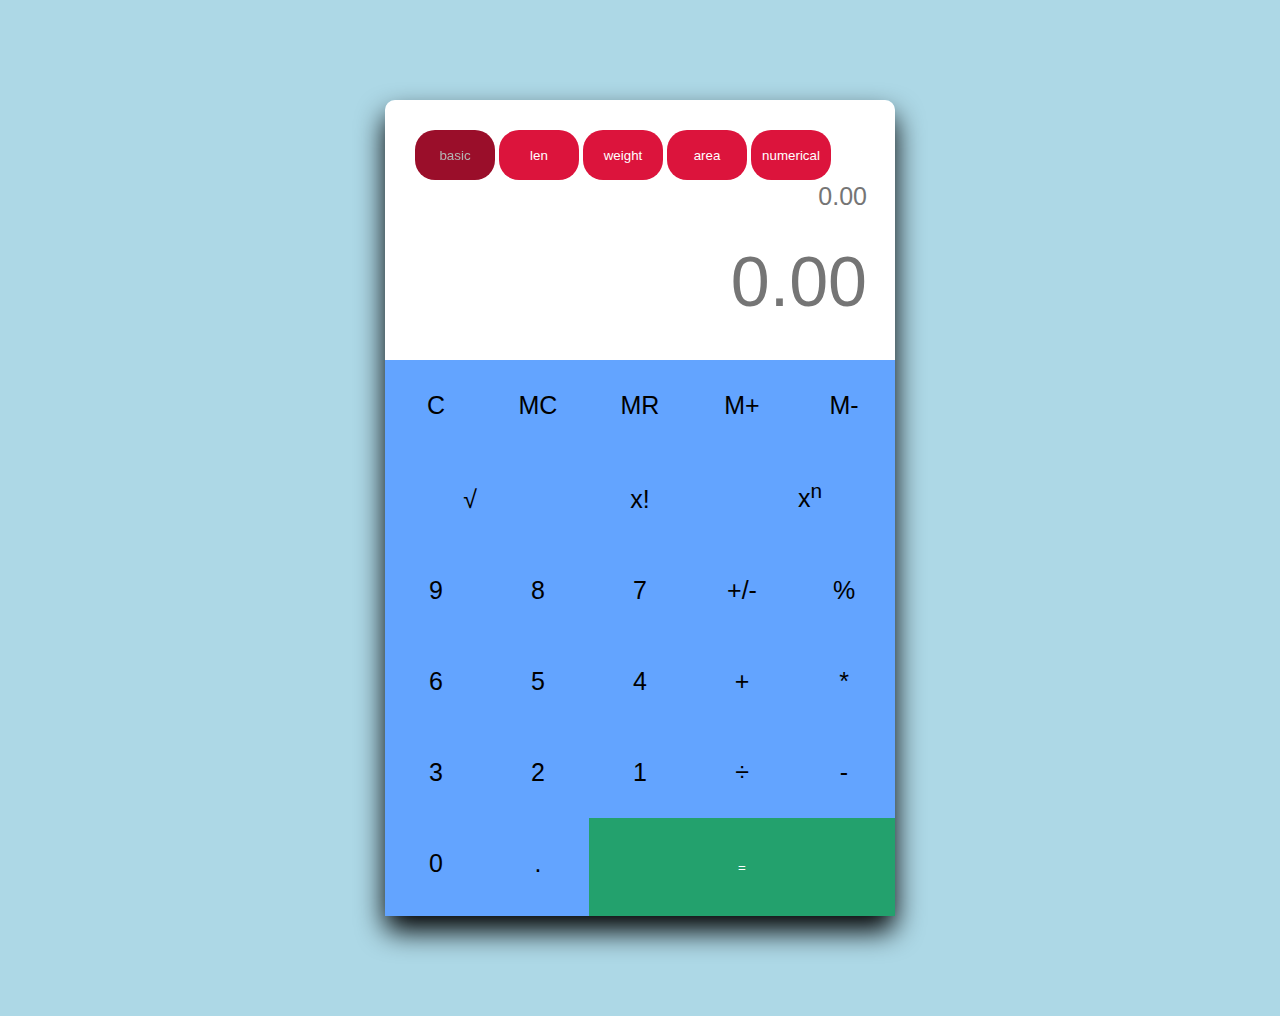
<file: index.html>
<!DOCTYPE html>
<html lang="en">

<head>
    <meta charset="utf-8">
    <title>Calculator</title>
    <meta name="description" content="t00. Secret lab">
    <link rel="stylesheet" href="css/style.css">
    <link href="https://fonts.googleapis.com/css2?family=Bowlby+One&display=swap" rel="stylesheet">
</head>

<body>
    <div class="calculator">
        <div class="header">
            <div class="changeButtons">
                <button class="change inactive">basic</button>
                <button class="change" onclick="document.location='len-calc.html'">len</button>
                <button class="change" onclick="document.location='weight-calc.html'">weight</button>
                <button class="change" onclick="document.location='area-calc.html'">area</button>
                <button class="change" onclick="document.location='num-sys.html'">numerical</button>
            </div>
            <input class="history" type="text" value="" placeholder="0.00" readonly>
            <input class="result" type="text" value="" placeholder="0.00" readonly>
        </div>
        <div class="button-box">
            <button class="buttons" id="clear" onclick="clean('result','history')">C</button>
            <button class="buttons" onclick="saveValue()">MC</button>
            <button class="buttons" onclick="displaySavedValue(0)">MR</button>
            <button class="buttons" onclick="displaySavedValueSumResult(1)">M+</button>
            <button class="buttons" onclick="displaySavedValueSumResult(-1)">M-</button>
<!--            <button class="buttons bigger" onclick="parseNumToNSystem(2)">binary</button>-->
<!--            <button class="buttons bigger" onclick="parseNumToNSystem(10)">dec</button>-->
<!--            <button class="buttons bigger" onclick="parseNumToNSystem(16)">hex</button>-->
            <button class="buttons bigger operator" onclick="sqrt()">√‎</button>
            <button class="buttons bigger operator" onclick="factorial()">x!</button>
            <button class="buttons bigger operator" onclick="operation('^')">x<sup>n</sup></button>
            <button class="buttons" id="nine" onclick="insert('9','result')">9</button>
            <button class="buttons" id="eigth" onclick="insert('8','result')">8</button>
            <button class="buttons" id="seven" onclick="insert('7','result')">7</button>
            <button class="buttons operator" id="plus_and_minus" onclick="plus_and_min()">+/-</button>
            <button class="buttons operator" id="percent" onclick="percent()">%</button>
            <button class="buttons" id="six" onclick="insert('6','result')">6</button>
            <button class="buttons" id="five" onclick="insert('5','result')">5</button>
            <button class="buttons" id="four" onclick="insert('4','result')">4</button>
            <button class="buttons operator" id="plus" onclick="operation('+')">+</button>
            <button class="buttons operator" id="mul" onclick="operation('*')">*</button>
            <button class="buttons" id="three" onclick="insert('3','result')">3</button>
            <button class="buttons" id="two" onclick="insert('2','result')">2</button>
            <button class="buttons" id="one" onclick="insert('1','result')">1</button>
            <button class="buttons operator" id="div" onclick="operation('/')">÷</button>
            <button class="buttons operator" id="minus" onclick="operation('-')">-</button>
            <button id="zero" class="buttons" onclick="insert('0','result')">0</button>
            <button class="buttons" id="dot" onclick="dot('result')">.</button>
            <button class="buttons-big" id="answer" onclick="answer()">=</button>
        </div>
    </div>
    <script src="js/script.js"></script>
</body>

</html>
</file>
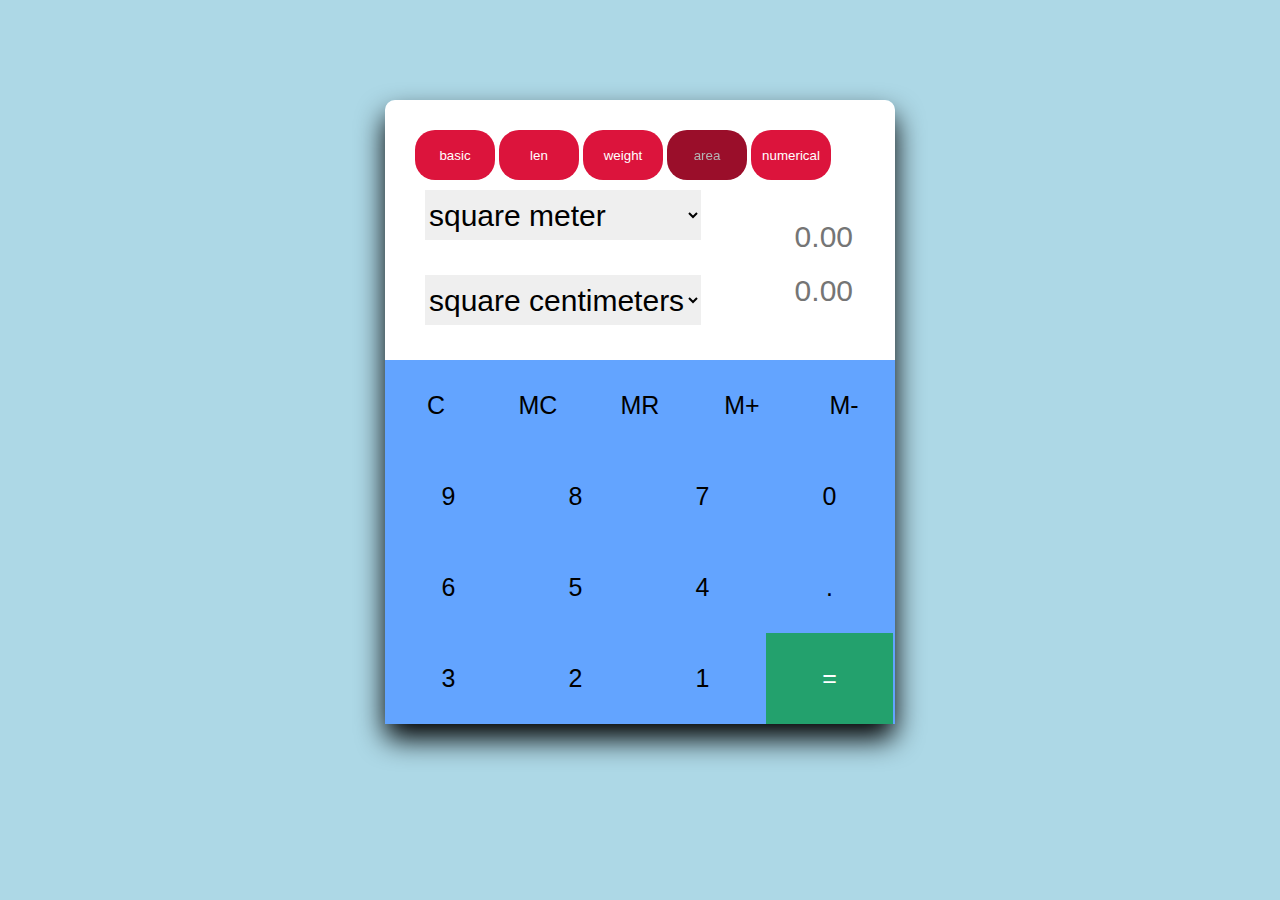
<file: area-calc.html>
<!DOCTYPE html>
<html lang="en">

<head>
    <meta charset="utf-8">
    <title>Calculator</title>
    <meta name="description" content="t00. Secret lab">
    <link rel="stylesheet" href="css/style.css">
    <link href="https://fonts.googleapis.com/css2?family=Bowlby+One&display=swap" rel="stylesheet">
</head>

<body>
<div class="calculator">
    <div class="header">
        <div class="changeButtons">
            <button class="change" onclick="document.location='index.html'">basic</button>
            <button class="change" onclick="document.location='len-calc.html'">len</button>
            <button class="change" onclick="document.location='weight-calc.html'">weight</button>
            <button class="change inactive">area</button>
            <button class="change" onclick="document.location='num-sys.html'">numerical</button>
        </div>
        <div class="choose">
            <select id="selectFrom">
                <option>square centimeters</option>
                <option selected="selected">square meter</option>
                <option>square kilometers</option>
                <option>hectares</option>
            </select>
            <input id="inputConvert" class="text-view out result" type="text" placeholder="0.00" readonly>
        </div>
        <div class="choose">
            <select id="selectTo">
                <option>square centimeters</option>
                <option>square meter</option>
                <option>square kilometers</option>
                <option>hectares</option>
            </select>
            <input id="outputConvert" class="text-view history" type="text" placeholder="0.00" readonly>
        </div>
    </div>
    <div class="button-box">
        <button class="buttons" id="clear" onclick="clean('result','history')">C</button>
        <button class="buttons" onclick="saveValue()">MC</button>
        <button class="buttons" onclick="displaySavedValue(0)">MR</button>
        <button class="buttons" onclick="displaySavedValueSumResult(1)">M+</button>
        <button class="buttons" onclick="displaySavedValueSumResult(-1)">M-</button>
        <button class="converters-buttons" id="nine" onclick="insert('9','result')">9</button>
        <button class="converters-buttons" id="eigth" onclick="insert('8','result')">8</button>
        <button class="converters-buttons" id="seven" onclick="insert('7','result')">7</button>
        <button id="zero" class="converters-buttons" onclick="insert('0','result')">0</button>
        <button class="converters-buttons" id="six" onclick="insert('6','result')">6</button>
        <button class="converters-buttons" id="five" onclick="insert('5','result')">5</button>
        <button class="converters-buttons" id="four" onclick="insert('4','result')">4</button>
        <button class="converters-buttons" id="dot" onclick="dot('result')">.</button>
        <button class="converters-buttons" id="three" onclick="insert('3','result')">3</button>
        <button class="converters-buttons" id="two" onclick="insert('2','result')">2</button>
        <button class="converters-buttons" id="one" onclick="insert('1','result')">1</button>
        <button class="converters-buttons equally" id="answer" onclick="onConvert(mapArea,'selectFrom','selectTo','inputConvert','outputConvert')">=</button>
    </div>
</div>
<script src="js/script.js"></script>
</body>

</html>
</file>
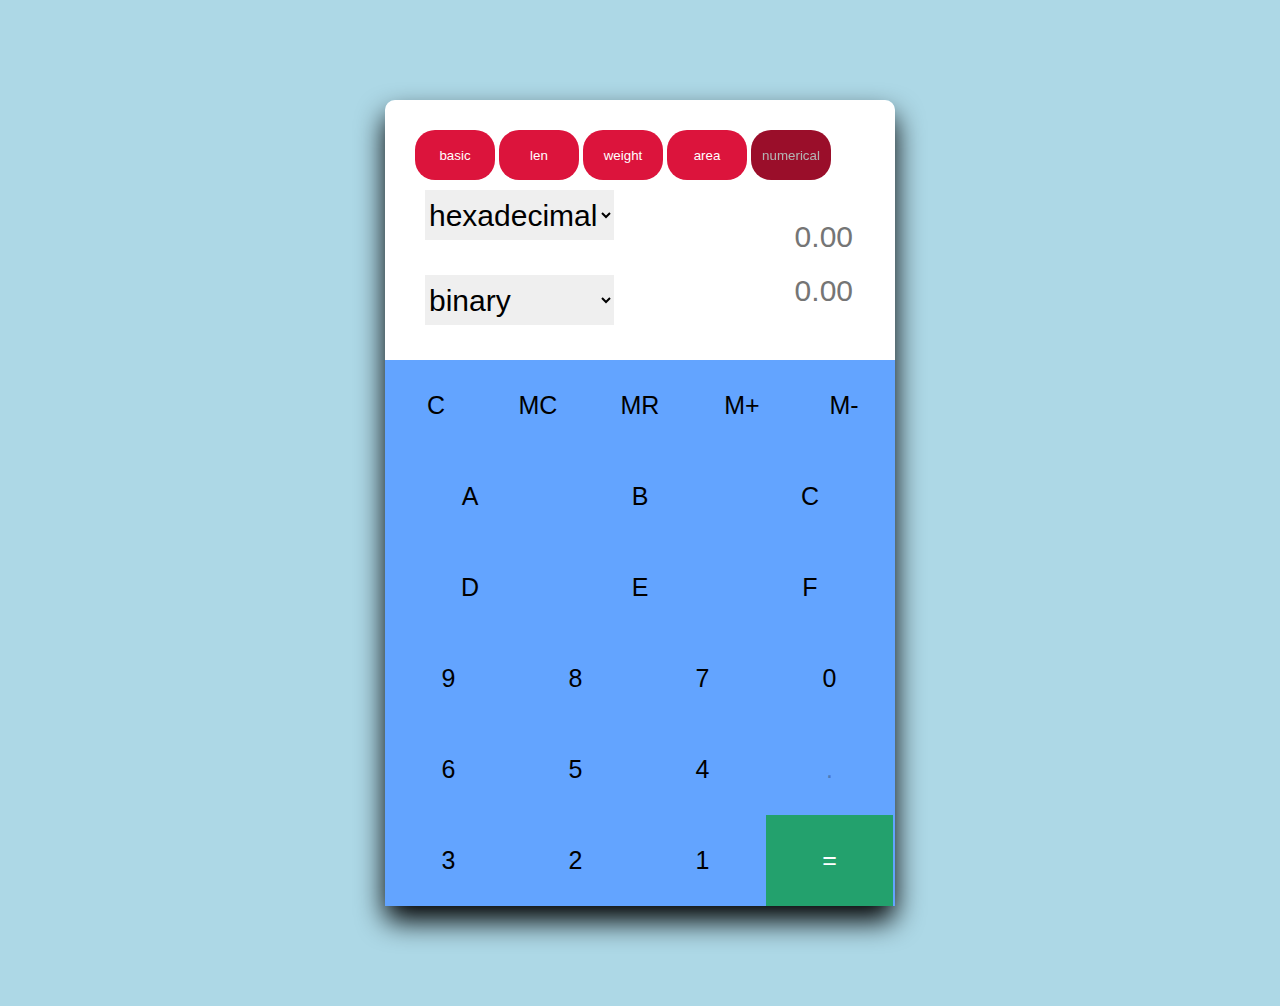
<file: num-sys.html>
<!DOCTYPE html>
<html lang="en">

<head>
    <meta charset="utf-8">
    <title>Calculator</title>
    <meta name="description" content="t00. Secret lab">
    <link rel="stylesheet" href="css/style.css">
    <link href="https://fonts.googleapis.com/css2?family=Bowlby+One&display=swap" rel="stylesheet">
</head>

<body>
<div class="calculator">
    <div class="header">
        <div class="changeButtons">
            <button class="change" onclick="document.location='index.html'">basic</button>
            <button class="change" onclick="document.location='len-calc.html'">len</button>
            <button class="change" onclick="document.location='weight-calc.html'">weight</button>
            <button class="change" onclick="document.location='area-calc.html'">area</button>
            <button class="change inactive">numerical</button>
        </div>
        <div class="choose">
            <select id="selectFrom" onchange="onSelect('input','output','selectFrom')">
                <option>binary</option>
                <option >decimal</option>
                <option selected="selected">hexadecimal</option>
            </select>
            <input id="inputConvert" class="text-view out result input" type="text" placeholder="0.00" readonly>
        </div>
        <div class="choose">
            <select id="selectTo">
                <option>binary</option>
                <option>decimal</option>
                <option>hexadecimal</option>
            </select>
            <input id="outputConvert" class="text-view history output" type="text" placeholder="0.00" readonly>
        </div>
    </div>
    <div class="button-box">
        <button class="buttons" id="clear" onclick="clean('result','history')">C</button>
        <button class="buttons" onclick="saveValue()">MC</button>
        <button class="buttons" onclick="displaySavedValue(0)">MR</button>
        <button class="buttons" onclick="displaySavedValueSumResult(1)">M+</button>
        <button class="buttons" onclick="displaySavedValueSumResult(-1)">M-</button>
        <button class="converters-buttons hex-letters" onclick="insert('A','result')">A</button>
        <button class="converters-buttons hex-letters" onclick="insert('B','result')">B</button>
        <button class="converters-buttons hex-letters" onclick="insert('C','result')">C</button>
        <button class="converters-buttons hex-letters" onclick="insert('D','result')">D</button>
        <button class="converters-buttons hex-letters" onclick="insert('E','result')">E</button>
        <button class="converters-buttons hex-letters" onclick="insert('F','result')">F</button>
        <button class="converters-buttons dec" id="nine" onclick="insert('9','result')">9</button>
        <button class="converters-buttons dec" id="eigth" onclick="insert('8','result')">8</button>
        <button class="converters-buttons dec" id="seven" onclick="insert('7','result')">7</button>
        <button id="zero" class="converters-buttons bin dec" onclick="insert('0','result')">0</button>
        <button class="converters-buttons dec" id="six" onclick="insert('6','result')">6</button>
        <button class="converters-buttons dec" id="five" onclick="insert('5','result')">5</button>
        <button class="converters-buttons dec" id="four" onclick="insert('4','result')">4</button>
        <button class="converters-buttons" id="dot" disabled onclick="dot('result')">.</button>
        <button class="converters-buttons dec" id="three" onclick="insert('3','result')">3</button>
        <button class="converters-buttons dec" id="two" onclick="insert('2','result')">2</button>
        <button class="converters-buttons bin dec" id="one" onclick="insert('1','result')">1</button>
        <button class="converters-buttons equally bin dec" id="answer" onclick="onConvertNum(mapNum,'selectFrom','selectTo','inputConvert','outputConvert')">=</button>
    </div>
</div>
<script src="js/script.js"></script>
</body>

</html>
</file>
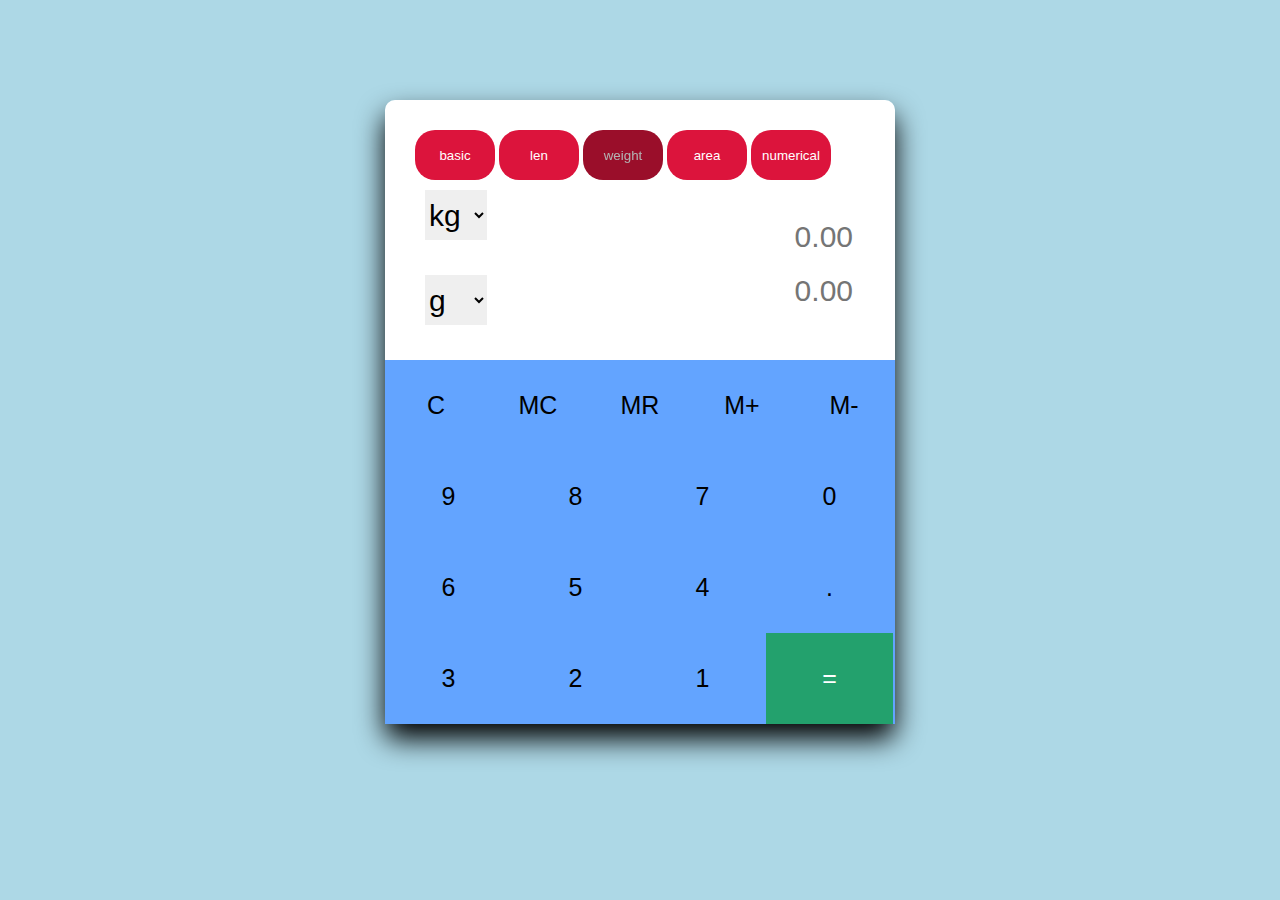
<file: weight-calc.html>
<!DOCTYPE html>
<html lang="en">

<head>
    <meta charset="utf-8">
    <title>Calculator</title>
    <meta name="description" content="t00. Secret lab">
    <link rel="stylesheet" href="css/style.css">
    <link href="https://fonts.googleapis.com/css2?family=Bowlby+One&display=swap" rel="stylesheet">
</head>

<body>
<div class="calculator">
    <div class="header">
        <div class="changeButtons">
            <button class="change" onclick="document.location='index.html'">basic</button>
            <button class="change" onclick="document.location='len-calc.html'">len</button>
            <button class="change inactive">weight</button>
            <button class="change" onclick="document.location='area-calc.html'">area</button>
            <button class="change" onclick="document.location='num-sys.html'">numerical</button>
        </div>
        <div class="choose">
            <select id="selectFrom">
                <option>g</option>
                <option selected="selected">kg</option>
                <option>ton</option>
            </select>
            <input id="inputConvert" class="text-view out result" type="text" placeholder="0.00" readonly>
        </div>
        <div class="choose">
            <select id="selectTo">
                <option>g</option>
                <option>kg</option>
                <option>ton</option>
            </select>
            <input id="outputConvert" class="text-view history" type="text" placeholder="0.00" readonly>
        </div>
    </div>
    <div class="button-box">
        <button class="buttons" id="clear" onclick="clean('result','history')">C</button>
        <button class="buttons" onclick="saveValue()">MC</button>
        <button class="buttons" onclick="displaySavedValue(0)">MR</button>
        <button class="buttons" onclick="displaySavedValueSumResult(1)">M+</button>
        <button class="buttons" onclick="displaySavedValueSumResult(-1)">M-</button>
        <button class="converters-buttons" id="nine" onclick="insert('9','result')">9</button>
        <button class="converters-buttons" id="eigth" onclick="insert('8','result')">8</button>
        <button class="converters-buttons" id="seven" onclick="insert('7','result')">7</button>
        <button id="zero" class="converters-buttons" onclick="insert('0','result')">0</button>
        <button class="converters-buttons" id="six" onclick="insert('6','result')">6</button>
        <button class="converters-buttons" id="five" onclick="insert('5','result')">5</button>
        <button class="converters-buttons" id="four" onclick="insert('4','result')">4</button>
        <button class="converters-buttons" id="dot" onclick="dot('result')">.</button>
        <button class="converters-buttons" id="three" onclick="insert('3','result')">3</button>
        <button class="converters-buttons" id="two" onclick="insert('2','result')">2</button>
        <button class="converters-buttons" id="one" onclick="insert('1','result')">1</button>
        <button class="converters-buttons equally" id="answer" onclick="onConvert(mapWeigth,'selectFrom','selectTo','inputConvert','outputConvert')">=</button>
    </div>
</div>
<script src="js/script.js"></script>
</body>

</html>
</file>
<file: css/style.css>
body {
    font-family: 'Times New Roman', Times, serif;
    background: lightblue;
}
.calculator {
    margin: 100px auto;
    width: 510px;
    height: auto;
    box-shadow: 0 15px 28px rgba(0, 0, 0, 75);
    border-radius: 10px;
}
.header {
    height: 200px;
    padding: 30px;
    background-color: white;
    border-top-left-radius: 10px;
    border-top-right-radius: 10px;
    text-align: right;
}
.changeButtons {
    text-align: left;
    width: 100%;
}
.change {
    border-radius: 20px;
    width: 80px;
    height: 50px;
    background-color: crimson;
    border: none;
    color: white;
    outline: none;
}
.change:hover {
    filter: brightness(1.2);
}
.button-box {
    height: auto;
}
.history, .result {
    width: 100%;
    border: none;
    outline: none;
    text-align: right;
    background: transparent;
}
.history {
    color: gray;
    height: 30px;
    font-size: 25px;
}
.result {
    padding-top: 30px;
    font-size: 70px;
}
.button-box {
    display: table;
    background-color: #63a4ff;
}
.buttons, .buttons-big, .converters-buttons {
    height: 91px;
    border: none;
    outline: none;
}
.buttons {
    width: 102px;
    background-color: #63a4ff;
    font-size: 25px;
}
.buttons-big {
    width: 306px;
    height: 98px;
    background-color:rgb(35, 161, 109);
    color: white;
}
.buttons:hover, .buttons-big:hover, .converters-buttons:hover {
    filter: brightness(70%);
}

.bigger {
    width: 170px;
}
.choose {
    text-align: left;
    padding: 10px;
    display: flex;
    flex-direction: row;
}
select {
    height: 50px;
    border: none;
    outline: none;
    font-size: 30px;
    border: none;
}
.text-view {
    font-size: 30px;
}
.converters-buttons {
    width: 127px;
    background-color: #63a4ff;
    font-size: 25px;
}
.equally {
    background-color:rgb(35, 161, 109);
    color: white;
}
.hex-letters {
    width: 170px;
}
.inactive {
    filter: brightness(0.7);
}

.bin{

}
.dec{

}
</file>
